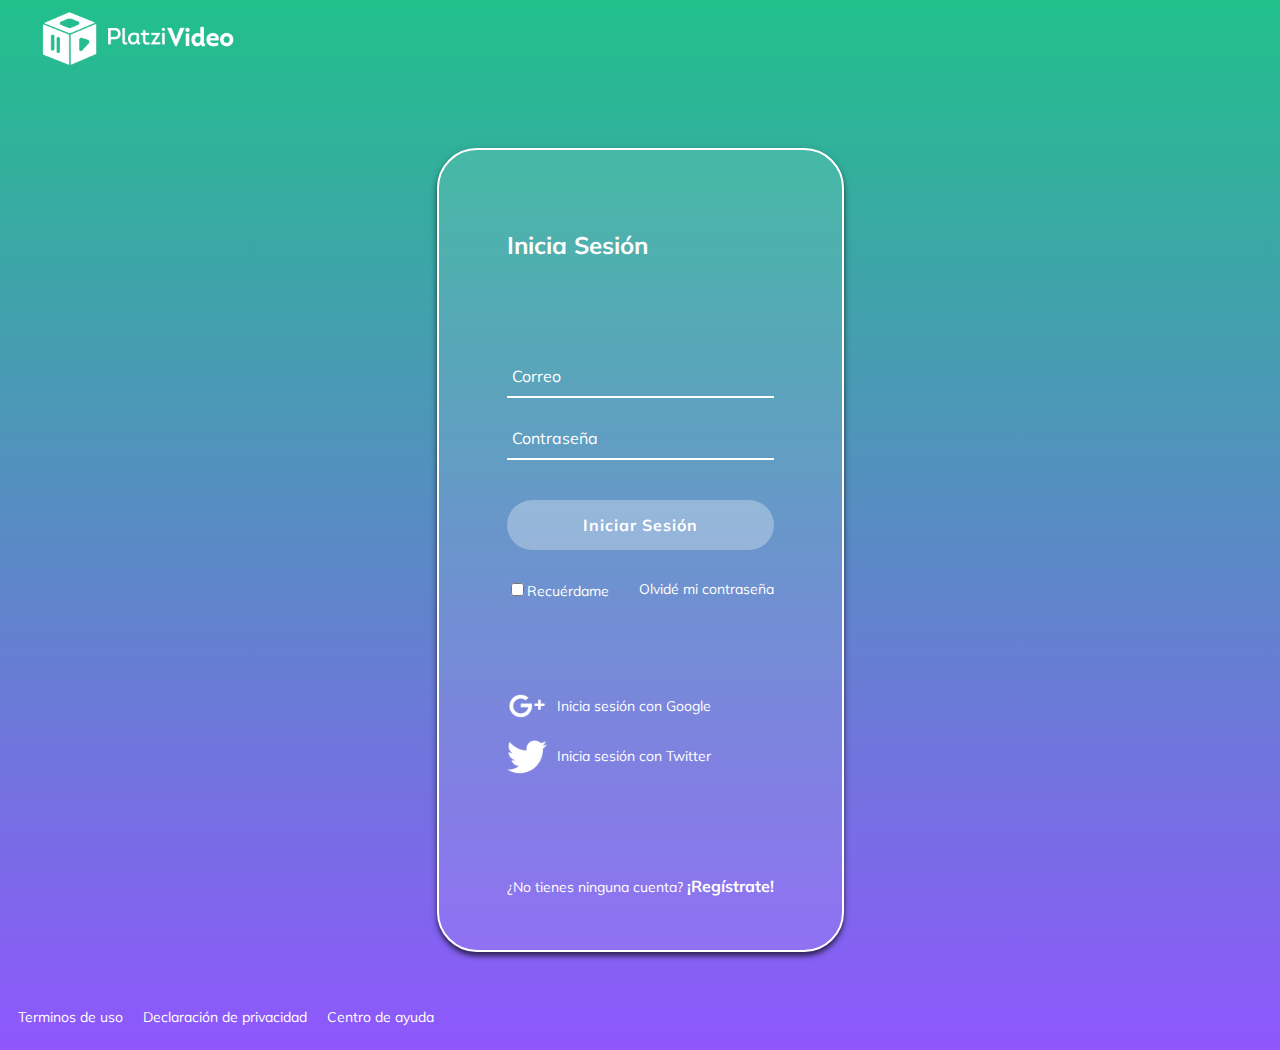
<file: index.html>
<!DOCTYPE html>
<html lang="en">
<head>
    <meta charset="UTF-8">
    <meta name="viewport" content="width=device-width, initial-scale=1.0">
    <link href="https://fonts.googleapis.com/css2?family=Mulish&display=swap" rel="stylesheet">
    <link rel="stylesheet" href="login.css">
    <title>Login</title>
</head>
<body>
    <header class="header">
        <img class="header__img" src="images/logo-platzi-video-BW2.png" alt="PaltziVideo" width="200">
    </header>
    <section class="login">
        <section class="login__container">
            <h2>Inicia Sesión</h2>
            <form class="login__container--form">
                <input class="input" type="text" placeholder="Correo">
                <input class="input" type="password" placeholder="Contraseña">
                <input class="button" type="button" value="Iniciar Sesión">
                <div class="login__container--remember-me">
                    <label for="cbox1">
                        <input type="checkbox" id="cbox1">Recuérdame
                    </label>
                    <a href="">Olvidé mi contraseña</a>
                </div>   
                </form>
                <section class="login__container--social-media">
                    <div><img src="images/icons8-google-plus-50.png"alt=google height="40"> Inicia sesión con Google</div>
                    <div><img src="images/icons8-twitter-50.png"alt=Twitter height="40"> Inicia sesión con Twitter</div>
                </section>
                <section>
                    <p class="login__container--register">¿No tienes ninguna cuenta? <a href="../Registro/registro.html">¡Regístrate!</a></p>
                </section>
            </section>
    </section>
    <footer class="footer">
        <a href="">Terminos de uso</a>
        <a href="">Declaración de privacidad</a>
        <a href="">Centro de ayuda</a>
    </footer>
</body>
</html>
</file>
<file: login.css>
body{
    background: linear-gradient(to top, #8F57FD 0%, rgb(33,192,139) 100%);
    background-repeat: no-repeat;
    height: auto;
    font-family: 'Mulish', sans-serif;
    color: white;
}
.header{
    color: white;
    height: 100px;
    top: 0px;
    width: 100%;
}
.header__img{
    margin-left: 30px;
    width: 200px;
}
.login{
    display: flex;
    align-items: center;
    justify-content: center;
    flex-direction: column;
    padding: 0px 30px;
}
.login__container{
    background-color: rgba(255, 255, 255, 0.1);
    border: 2px solid white;
    border-radius: 40px;
    padding: 60px 68px 40px;
    margin: 40px;
    min-height: calc(100vh - 200px);
    display: flex;
    flex-direction: column;
    align-items: space-between;
    justify-content: space-between;
    box-shadow: 0 4px 5px 0 rgba(0, 0, 0, 0.6), 0 2px 10px 0 rgba(0, 0, 0, 0.12);


}
.input{
    font-family: 'Mulish', sans-serif;
    color:white;
    border:none;
    border-bottom: 2px solid white;
    background: none;
    margin-bottom: 20px;
    padding: 10px 5px;
    font-size: 16px;
    outline: none;
}
::placeholder{
    color: white;
}

.login__container--form{
    display: flex;
    flex-direction: column;
    justify-content: center;
}
.login__container--form label{
    font-size: 14px;
}

.button{
    margin: 20px 0;
    padding: 15px;
    outline: none;
    border: none;
    font-size: 16px;
    font-weight: bold;
    border-radius: 40px;
    font-family: 'Mulish', sans-serif;
    background-color: rgba(255, 255, 255, 0.3);
    color: white;
    cursor: pointer;
    letter-spacing: 1px;
}
.login__container--remember-me{
    color: white;
    display: flex;
    justify-content: space-between;
    margin-top: 10px
}
.login__container--remember-me a{
    color: white;
    text-decoration: none;
    font-size: 14px;
}

.login__container--remember-me a:hover{
    text-decoration: underline;
}
.login__container--social-media{
    margin-top: 10px;
}
.login__container--social-media div{
display:flex;
align-items: center;
font-size: 14px;
margin-bottom: 10px;
}
.login__container--social-media img{
    margin-right: 10px;
}

.login__container--register{
    font-size: 14px;
}

.login__container--register a{
    font-size: 16px;
    font-weight: bold;
    text-decoration: none;
    color: white;
}

.login__container--register a:hover{
    text-decoration: underline;
}

.footer{
    display: flex;
    align-items: center;
    height: 50px;
    width: 100%;
}

.footer a{
    color: white;
    font-size: 14px;
    text-decoration: none;
    margin: 0 10px;
}

.footer a:hover{
    text-decoration: underline;
}

@media only screen and (max-width:600px){
    .login__container{
        border:none;
        background: none;
        padding: 0;
        width: 100%;
        box-shadow: none;
    }
    .footer{
        flex-direction: column;
        align-items: flex-start;
    }
}
</file>
